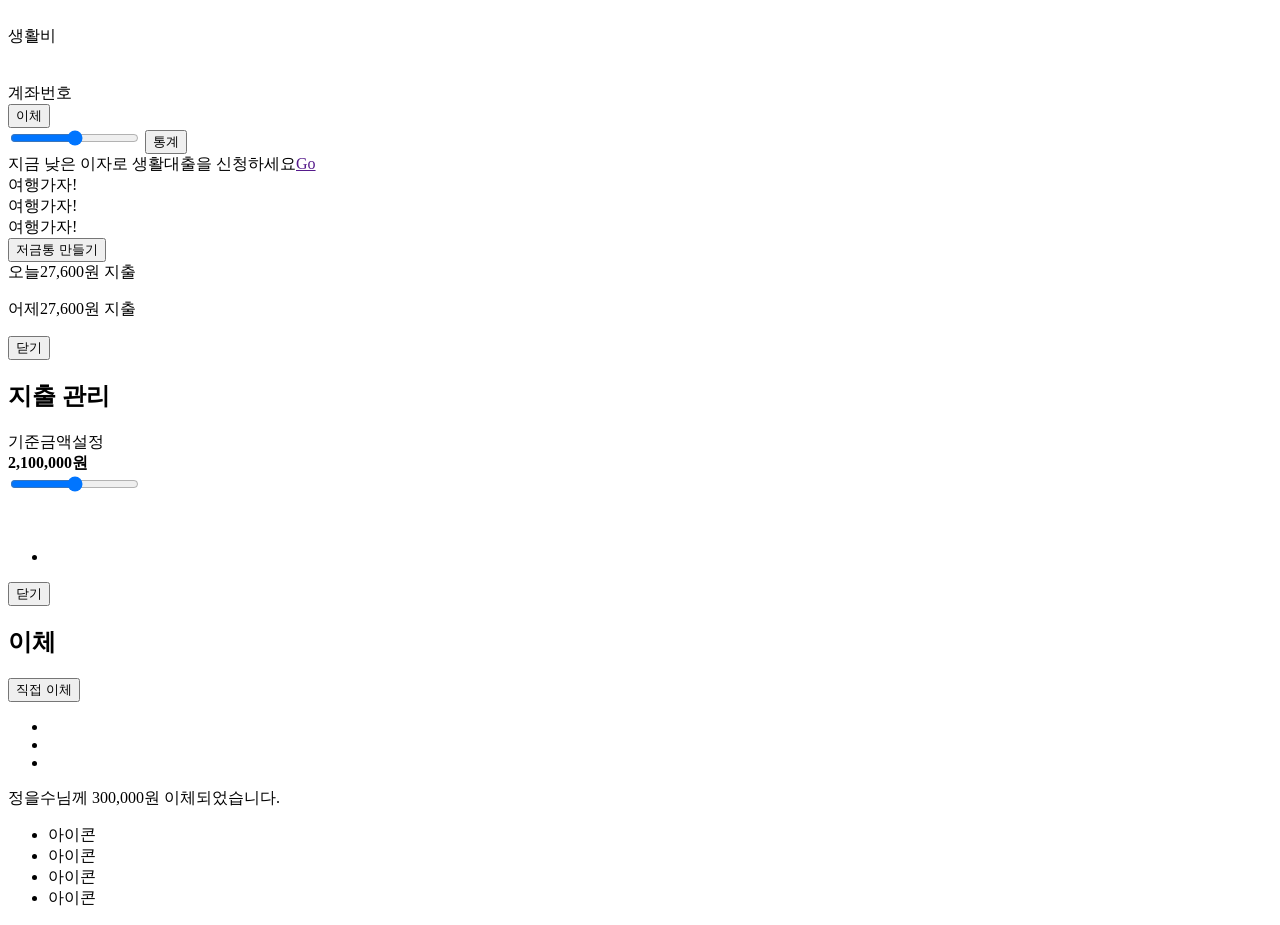
<file: index.html>
<!DOCTYPE html>
<html lang="en">
  <head>
    <meta charset="UTF-8" />
    <meta http-equiv="X-UA-Compatible" content="IE=edge" />
    <meta name="viewport" content="width=device-width, initial-scale=1.0" />
    <title>Document</title>
  </head>
  <body>
    <!-- header -->
    <header>
      <div class="header_profile">
        <img />
      </div>
      <div class="header_title">생활비</div>
      <div class="header_icon">
        <div class="qr">
          <img />
        </div>
        <div class="search">
          <img />
        </div>
      </div>
    </header>
    <!--section - account-->
    <section class="account">
      <div class="account_list">
        <div class="account_id">
          계좌번호
          <div class="account_number"></div>
          <button class="account_btn">이체</button>
        </div>
        <div class="account_money"></div>
        <div class="account_stats">
          <input type="range" />
          <button class="account_stats-btn">통계</button>
        </div>
        <div class="account_msg"></div>
      </div>
      <span class="account_banner"
        >지금 낮은 이자로 생활대출을 신청하세요<a href="">Go</a></span
      >
    </section>
    <!-- section - history -->
    <section class="history">
      <div class="history_detail-bar"></div>
      <!--추후 결정-->
      <div class="history_sliderlist">
        <div class="histroy_sliderlist-item">여행가자!</div>
        <div class="histroy_sliderlist-item">여행가자!</div>
        <div class="histroy_sliderlist-item">여행가자!</div>
        <button class="history_sliderlist-btn">저금통 만들기</button>
      </div>
      <div class="history_detail">
        <div class="history_detail-header">
          <span>오늘</span><span>27,600원 지출</span>
        </div>
        <ul class="history_detail-list">
          <!--li 들어갈 자리-->
        </ul>
      </div>
      <div class="history_detail">
        <div class="history_detail-header">
          <span>어제</span><span>27,600원 지출</span>
        </div>
        <ul class="history_detail-list">
          <!--li 들어갈 자리-->
        </ul>
      </div>
    </section>
    <!-- 지출 관리 -->
    <div class="expense">
      <button>닫기</button>
      <h2>지출 관리</h2>
      <div class="expense_range">
        <div class="expense_range-label">
          <div>기준금액설정</div>
          <strong>2,100,000원</strong>
        </div>
        <input type="range" />
      </div>
      <div class="expense_report">
        <img />
      </div>
      <div class="expense_pattern">
        <img />
        <ul class="expense_pattern-list">
          <!-- chart.js 적용 후 논의 -->
          <li></li>
        </ul>
      </div>
    </div>
    <!--이체-->
    <div class="transfer">
      <button>닫기</button>
      <h2>이체</h2>
      <button>직접 이체</button>
      <div class="transfer_list">
        <ul>
          <li></li>
          <li></li>
          <li></li>
        </ul>
      </div>
      <div class="transfer_numberpad">
        <tr>
          <!-- 숫자패드 -->
        </tr>
      </div>
      <div class="transfer_msg">
        <div>정을수님께 300,000원 이체되었습니다.</div>
      </div>
    </div>
    <nav>
      <ul>
        <li>아이콘</li>
        <li>아이콘</li>
        <li>아이콘</li>
        <li>아이콘</li>
      </ul>
    </nav>
  </body>
</html>
</file>
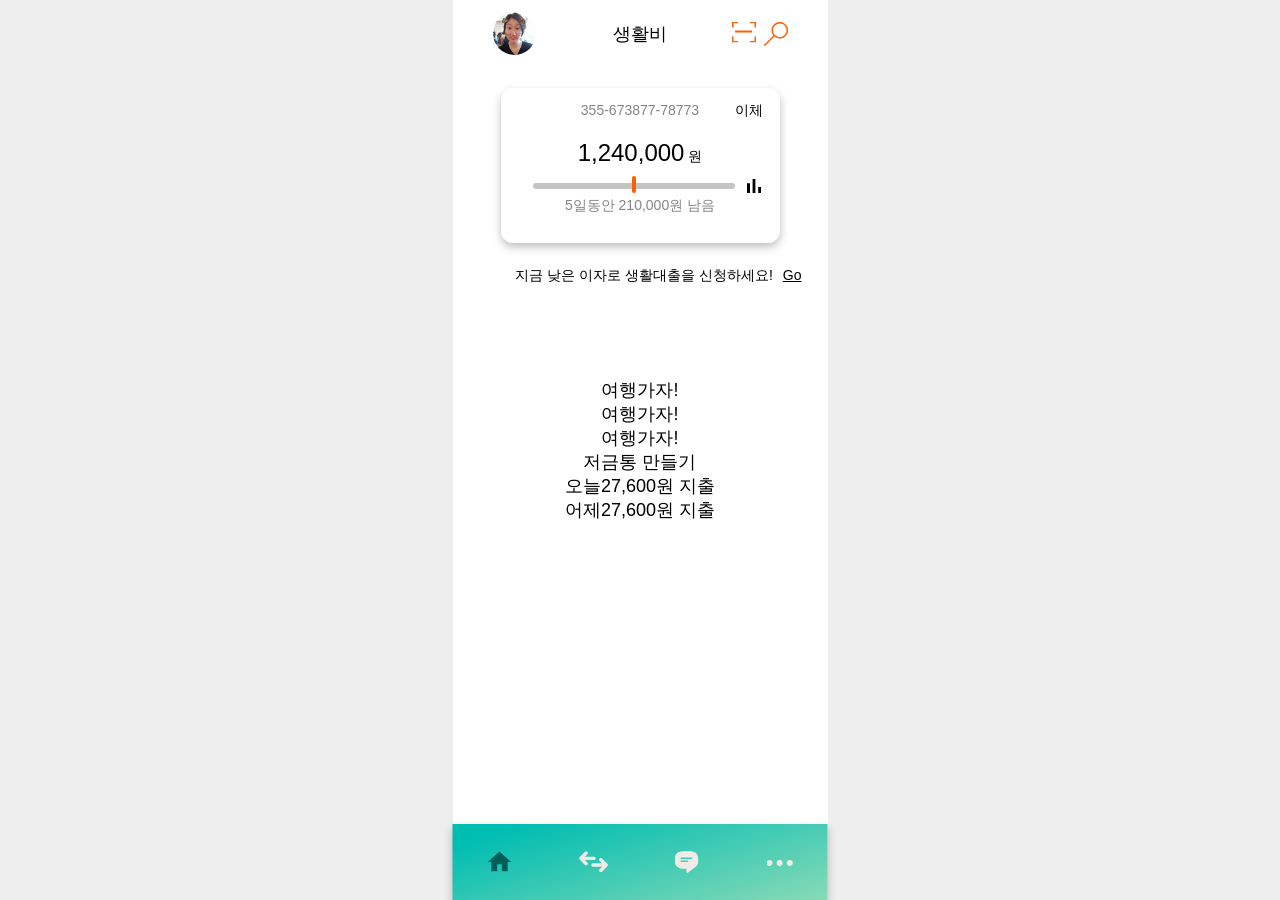
<file: swipter.html>
<!DOCTYPE html>
<html lang="en">
  <head>
    <meta charset="utf-8" />
    <title>KDT계좌</title>
    <meta
      name="viewport"
      content="width=device-width, initial-scale=1, minimum-scale=1, maximum-scale=1"
    />
    <!-- Link CSS -->
    <link rel="preconnect" href="https://fonts.googleapis.com">
    <link rel="preconnect" href="https://fonts.gstatic.com" crossorigin>
    <link href="https://fonts.googleapis.com/css2?family=Noto+Sans+KR:wght@300;400;500&display=swap" rel="stylesheet">
    <link rel="stylesheet" href="https://unpkg.com/swiper@8/swiper-bundle.min.css" />
    <link rel="stylesheet" href="main.css">
    <script src="app.js"></script>
    <!-- Demo styles -->
    <style>
      html,
      body {
        position: relative;
        height: 100%;
      }

      body {
        background: #eee;
        font-family: Helvetica Neue, Helvetica, Arial, sans-serif;
        font-size: 14px;
        color: #000;
        margin: 0;
        padding: 0;
      }

      .swiper {
        width: 375px;
        height: 100%;
      }

      .swiper-slide {
        text-align: center;
        font-size: 18px;
        background: #fff;

        /* Center slide text vertically */
        display: -webkit-box;
        display: -ms-flexbox;
        display: -webkit-flex;
        display: flex;
        -webkit-box-pack: center;
        -ms-flex-pack: center;
        -webkit-justify-content: center;
        justify-content: center;
        -webkit-box-align: center;
        -ms-flex-align: center;
        -webkit-align-items: center;
        align-items: center;
      }

      .swiper-slide img {
        display: block;
        width: 100%;
        height: 100%;
        object-fit: cover;
      }
    </style>
  </head>

  <body>
    <!-- Swiper -->
    <div class="swiper mySwiper">
      <div class="swiper-wrapper">
        <div class="swiper-slide">
          <header>
            <div class="header-wrap">
              <div class="header_profile">
                <img src="./images/Yuna.jpg" alt="avatar_main">
              </div>
              <div class="header_title">생활비</div>
              <div class="header_icon">
              <div class="qr">
                <img src="./images/icon_qr.svg" alt="icon_qr">
              </div>
              <div class="search">
                <img src="./images/icon_search.svg" alt="icon_search">
              </div>
            </div>
            </div>
          </header>
          <section class="account">
            <div class="account_list">
              <div class="account_id">
                <div class="account_number">355-673877-78773</div>
                <button class="account_btn">이체</button>
              </div>
              <div class="account_money">
                <span class="money">1,240,000</span>
                <span>원</span>
              </div>
              <div class="account_stats">
                <input type="range"/>
                <button class="account_stats-btn" id="expenseOpen">
                  <img src="./images/icon_chart.svg" alt="icon_chart">
                </button>
              </div>
              <div class="account_msg">5일동안 210,000원 남음</div>
            </div>
            <span class="account_banner">
              지금 낮은 이자로 생활대출을 신청하세요!
              <a href="javascript::void(0)">Go</a>
            </span>
          </section>
          <!-- section - history -->
          <section class="history">
          <div class="history_detail-bar"></div>
          <!--추후 결정-->
          <div class="history_sliderlist">
            <div class="histroy_sliderlist-item">여행가자!</div>
            <div class="histroy_sliderlist-item">여행가자!</div>
            <div class="histroy_sliderlist-item">여행가자!</div>
            <button class="history_sliderlist-btn">저금통 만들기</button>
          </div>
          <div class="history_detail">
            <div class="history_detail-header">
              <span>오늘</span><span>27,600원 지출</span>
            </div>
            <ul class="history_detail-list">
              <!--li 들어갈 자리-->
            </ul>
          </div>
          <div class="history_detail">
            <div class="history_detail-header">
              <span>어제</span><span>27,600원 지출</span>
            </div>
            <ul class="history_detail-list">
              <!--li 들어갈 자리-->
            </ul>
          </div>
          </section>

        </div>
        <div class="swiper-slide">Slide 2</div>
        <div class="swiper-slide">Slide 3</div>
      </div>
    </div>

<!-- 지출관리 -->
<section class="expense" id="expense">
  <button class="expense-close" id="expenseClose">닫기</button>
  <h2>지출 관리</h2>
</section>


<!-- 푸터 -->
    <nav>
        <ul>
          <li>
            <img src="./images/nav_icon_home.svg" alt="nav_icon_home">
          </li>
          <li>
            <img src="./images/nav_icon_arrow.svg" alt="nav_icon_arrow">
          </li>
          <li>
            <img src="./images/nav_icon_skpyMsg.svg" alt="nav_icon_skpyMsg">
          </li>
          <li>
            <img src="./images/nav_icon_more.svg" alt="nav_icon_more">
          </li>
        </ul>
      </nav>
    <!-- Swiper JS -->
    <script src="https://unpkg.com/swiper/swiper-bundle.min.js"></script>

    <!-- Initialize Swiper -->
    <script>
      var swiper = new Swiper(".mySwiper", {
        loop: true,
      });
 
      
    </script>
  </body>
</html>
</file>
<file: main.css>
/* COMMON & RESET */

* {
  margin: 0;
  padding: 0;
  font: inherit;
  color: inherit;
  box-sizing: border-box;
}

html,
body {
  background-color: #fff;
  height: 100%;
  font-family: 'Noto Sans KR', sans-serif;
}

img,
svg {
  display: block;
  max-width: 100%;
}

button {
  background: none;
  border: 0;
  cursor: pointer;
}

a {
  text-decoration: none;
}

table {
  border-collapse: collapse;
  border-spacing: 0;
}

ul {
  list-style: none;
}

.swiper-slide{
  background-color: #EEEBE5;
}

header {
  width: 100%;
  height: 43px;
  position: fixed;
  top: 0%;
}
.header-wrap{
  margin: 12px 40px 33px 40px;
  position: relative;
  height: 43px;
}
header .header_profile {
  width: 43px;
  height: 43px;
  position: absolute;
  left: 0;
}

header .header_profile img {
  border-radius: 50%;
}

header .header_title {
  font-size: 18px; 
  line-height: 18px;
  text-align: center;
  position: absolute;
  left: 50%;
  top: 50%;
  transform: translate(-50%,-50%);
}

header .header_icon {
  position: absolute;
  right: 0;
  top:50%;
  transform: translatey(-50%);
}

header .header_icon .qr {
  width: 24px;
float: left;
margin-right: 8px;
}

header .header_icon .qr img {
  width: 100%;
}

header .header_icon .search {
  float: left;
  width: 24px;
}

header .header_icon .search img {
  width: 100%;
}


/* ACCOUNT */

section.account {
  position: fixed;
  top: 88px;
  font-size: 14px;
}

.account .account_list {
  background-color: #fff;
  width: 279px;
  height: 155px;
  border-radius: 12px;
  filter: drop-shadow(0px 4px 4px rgba(0, 0, 0, 0.25));
  margin: 0 48px 24px;
}

.account .account_list .account_id {
  display: flex;
  padding-top: 14px;
  justify-content: center;
}

.account .account_list .account_id .account_number {
  width: 135.51px;
  height: 21px;
  text-align: center;
  color: #858585;
}

.account .account_list .account_id .account_btn {
  position: absolute;
  right: 0;
  margin-right: 17px;
}

.account .account_list .account_money {
  text-align: center;
  margin: 16px 0;
}

.account .account_list .account_money .money {
  font-size: 24px;
}

.account .account_list .account_money span {

}

.account .account_list .account_stats {
  display: flex;
  align-items: center;
  margin: 0 14px 0 32px;
}

.account .account_list .account_stats input {
  width: 202px;
  height: 6px;
  -webkit-appearance: none;
  background: #C4C4C4;
  border-radius: 3px;
}

.account .account_list .account_stats input::-webkit-slider-thumb { 
  -webkit-appearance: none;
  background: #FF5F00;
  cursor: pointer;
  width: 4px;
  height: 17px;  
  margin-top: -3px; 
  border-radius: 2px;
}

.account .account_list .account_stats .account_stats-btn {
  position: absolute;
  right: 0;
  margin-right: 14px;
}

.account .account_list .account_msg {
  color: #858585;
  text-align: center;
  margin-top: 8px;
}

.account .account_banner {
  margin-left: 43px;
  font-size: 14px;
}

.account .account_banner a {
  margin: 6px;
  text-decoration: underline;
}

/* 지출관리 */
section.expense{
  background-color: #bbb;
  width: 375px;
  height: 100%;
  z-index: 99;
  position: fixed;
  top: 0;
  left: 50%;
  transform: translatex(-50%);
  display: none;
}

#expenseClose{
  background-color: #FF5F00;
}

nav{
  position: fixed;
  bottom: 0;
  left: 50%;
  transform: translatex(-50%);
  width: 375px;
  height: 76px;
  filter: drop-shadow(0px 4px 4px rgba(0, 0, 0, 0.25));
  background: linear-gradient(163.63deg, #00BDB2 11.35%, #C4E7B8 139.96%);
  z-index: 9;
}
nav ul li{
  display: flex;
  height: 76px;
  float: left;
  align-items: center;
  justify-content: center;
  width: 25%;
  cursor: pointer;
}
nav ul li img{}
</file>
